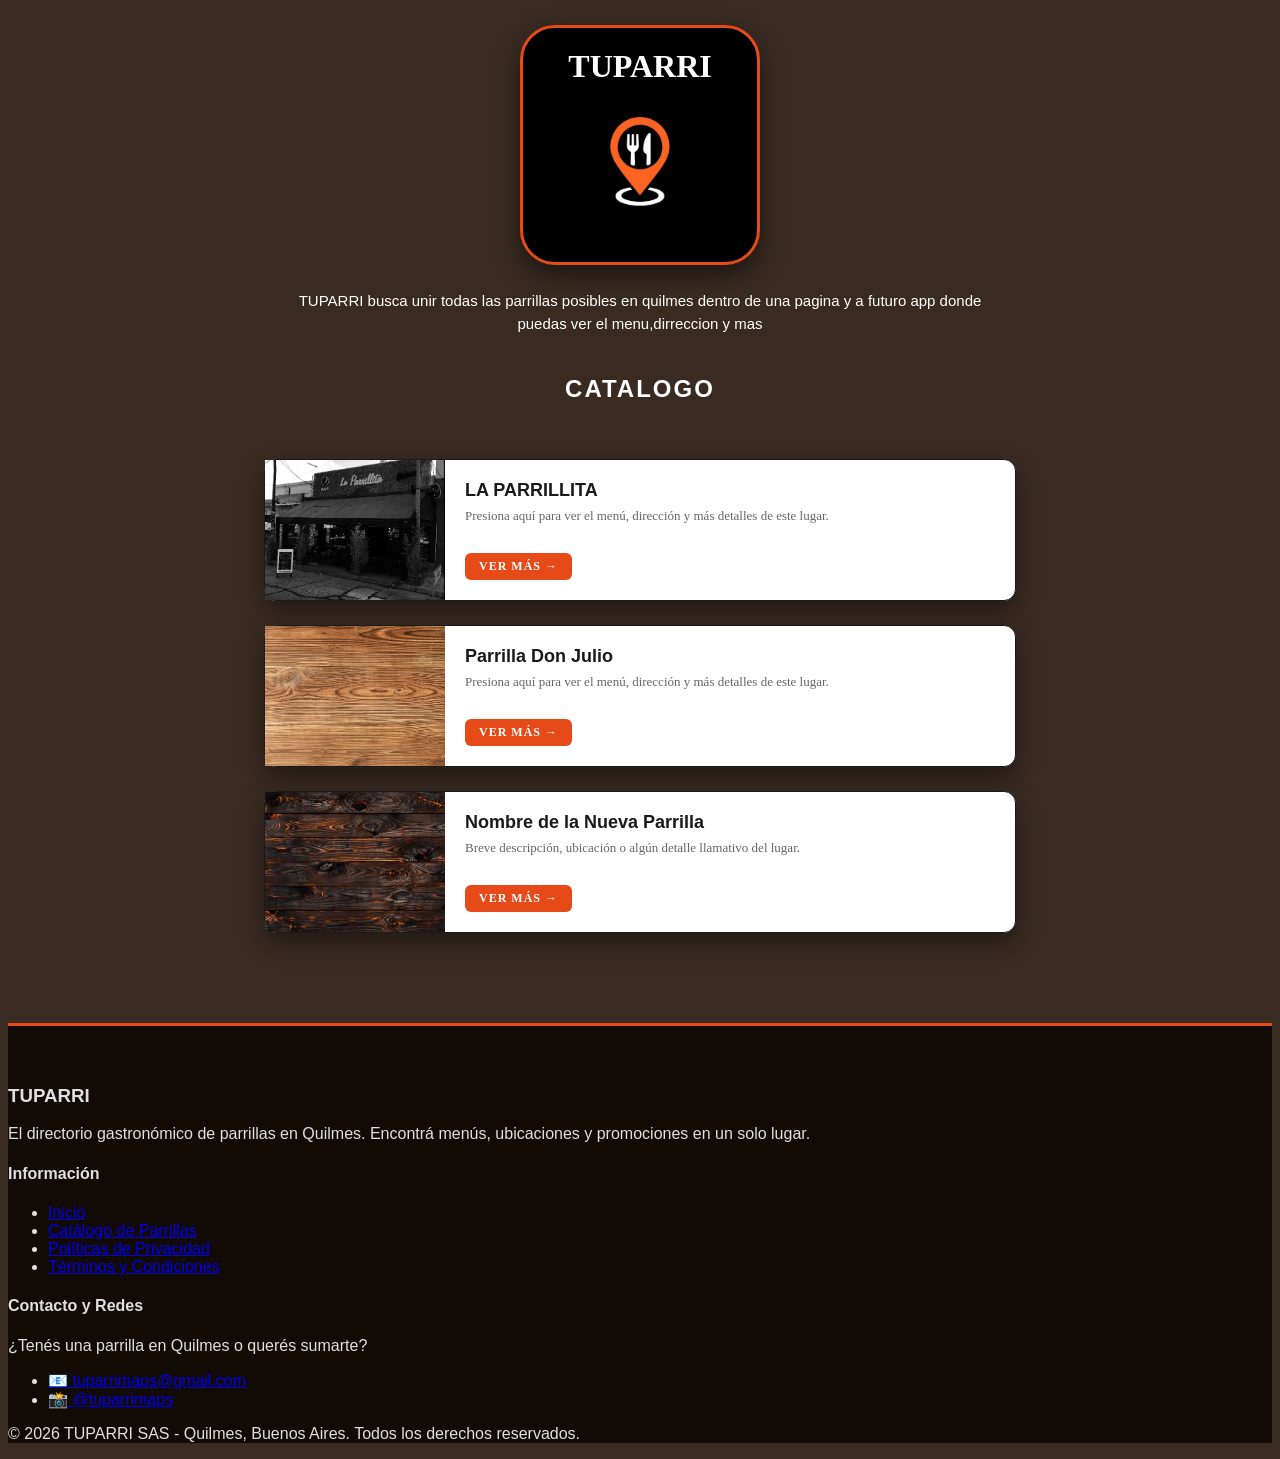
<file: index.html>
<!DOCTYPE html>
<html lang="en">
<head>
    <link rel="stylesheet" href="iniciotuparri.css"/>
    <meta charset="UTF-8">
    <meta name="viewport" content="width=device-width, initial-scale=1.0">
    <title>inicio TUPARRI</title>
</head>
<body class="body">
    <H1 class="titulo">TUPARRI</H1>
    <h4 class="TEXT">TUPARRI busca unir todas las parrillas posibles en quilmes dentro de una pagina y a futuro app donde puedas ver el menu,dirreccion y mas</h4>

    <h2 class="opciones">CATALOGO</h2>

<!-- Contenedor principal del catálogo -->
<div class="catalogo-vertical">

  <!-- Opción 1 -->
  <a href="la-parrillita.html" class="producto-card">
    <div class="producto-img" style="background-image: url('img/WhatsApp\ Image\ 2026-11-18\ at\ 2.08.15\ PM.jpeg');"></div>
    <div class="producto-info">
      <h3>LA PARRILLITA</h3>
      <p>Presiona aquí para ver el menú, dirección y más detalles de este lugar.</p>
      <span class="precio">Ver más →</span>
    </div>
  </a>

  <!-- Opción 2 -->
  <a href="otra-parrilla.html" class="producto-card">
    <div class="producto-img" style="background-image: url('img/madera2.jpg');"></div>
    <div class="producto-info">
      <h3>Parrilla Don Julio</h3>
      <p>Presiona aquí para ver el menú, dirección y más detalles de este lugar.</p>
      <span class="precio">Ver más →</span>
    </div>
  </a>

  <!-- Opción 3 -->
  <a href="nueva.html" class="producto-card">
    <div class="producto-img" style="background-image: url('img/madera3.jpg');"></div>
    <div class="producto-info">
      <h3>Nombre de la Nueva Parrilla</h3>
      <p>Breve descripción, ubicación o algún detalle llamativo del lugar.</p>
      <span class="precio">Ver más →</span>
    </div>
  </a>

</div>


<footer class="footer-tuparri">
  <div class="footer-contenido">
    
    <!-- Columna 1: Marca y descripción -->
    <div class="footer-seccion">
      <h3>TUPARRI</h3>
      <p>El directorio gastronómico de parrillas en Quilmes. Encontrá menús, ubicaciones y promociones en un solo lugar.</p>
    </div>

    <!-- Columna 2: Enlaces y Legal -->
    <div class="footer-seccion">
      <h4>Información</h4>
      <ul>
        <li><a href="#">Inicio</a></li>
        <li><a href="#catalogo">Catálogo de Parrillas</a></li>
        <li><a href="#">Políticas de Privacidad</a></li>
        <li><a href="#">Términos y Condiciones</a></li>
      </ul>
    </div>

    <!-- Columna 3: Contacto y Redes Oficiales -->
    <div class="footer-seccion">
      <h4>Contacto y Redes</h4>
      <p>¿Tenés una parrilla en Quilmes o querés sumarte?</p>
      
      <ul class="lista-contacto">
        <li>
          <a href="mailto:tuparrimaps@gmail.com">📧 tuparrimaps@gmail.com</a>
        </li>
        <li>
          <a href="https://www.instagram.com/tuparrimaps?fqnt=MTkxZHE4dXh5Z2lkOA==" target="_blank">📸 @tuparrimaps</a>
        </li>
      </ul>
    </div>

  </div>

  <!-- Barra inferior de derechos -->
  <div class="footer-bottom">
    <p>&copy; 2026 TUPARRI SAS - Quilmes, Buenos Aires. Todos los derechos reservados.</p>
  </div>
</footer>

</body>
</html>
</file>
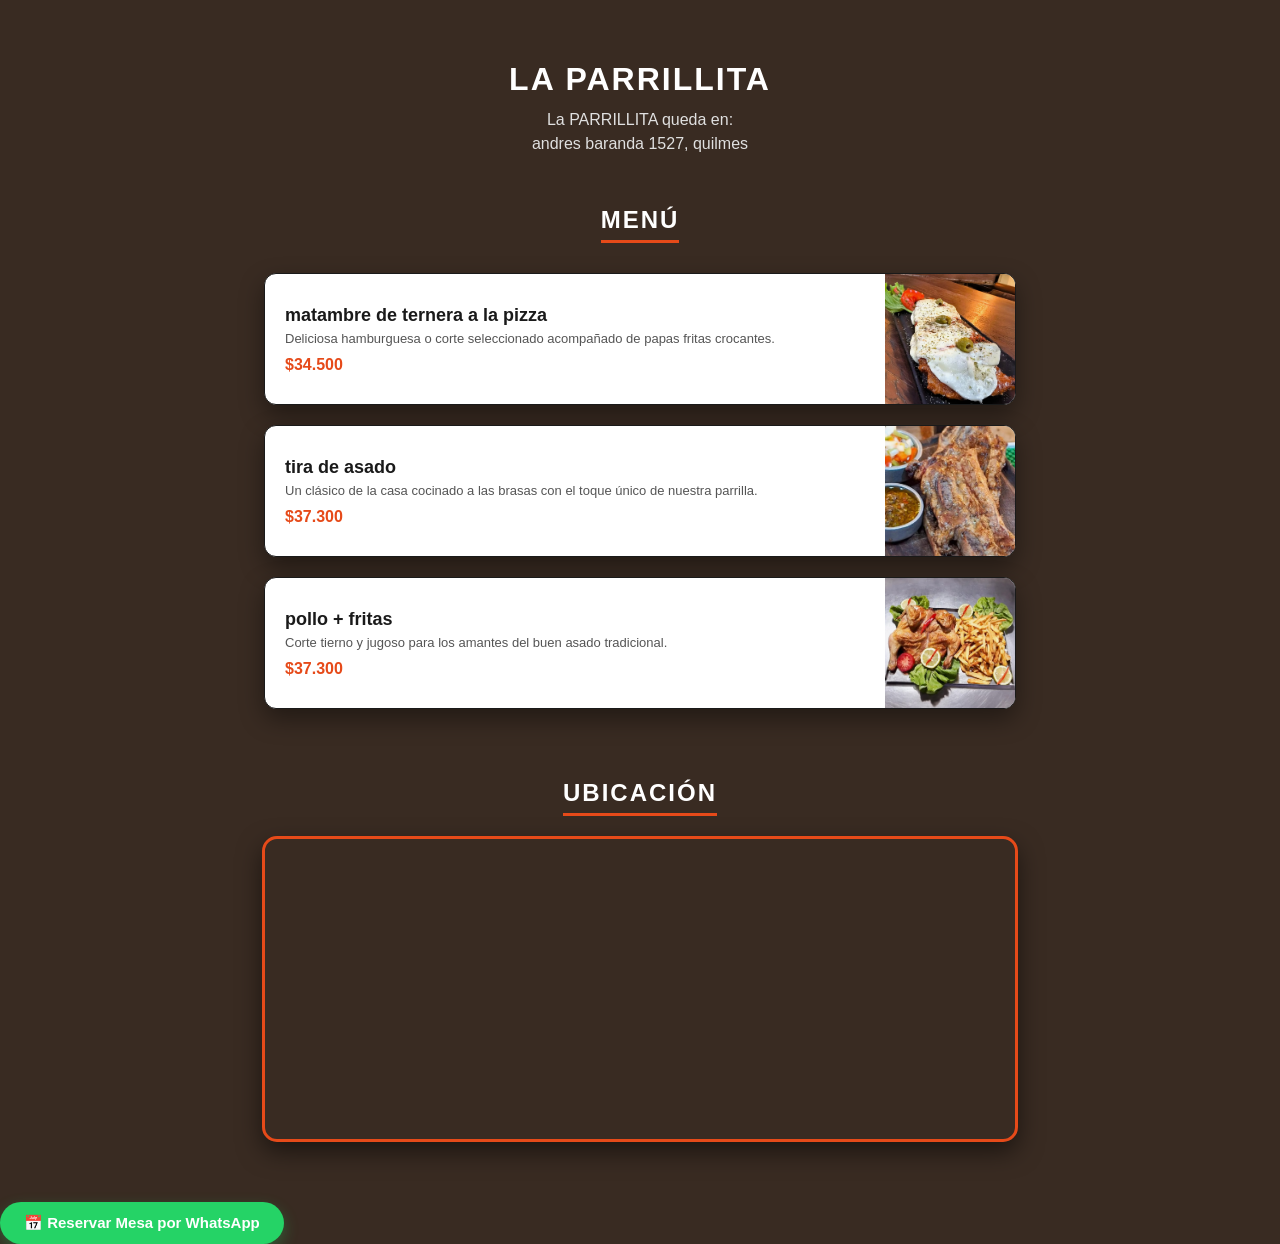
<file: la-parrillita.html>
<!DOCTYPE html>
<html lang="es">
<head>
  <meta charset="UTF-8">
  <meta name="viewport" content="width=device-width, initial-scale=1.0">
  <link rel="stylesheet" href="ESCUELA.css">
  <title>Escuela Proyecto</title>
</head>
<body class="body-menu">

  <!-- Encabezado Principal -->
  <div class="header-menu">
    <h1 class="titulo-principal">LA PARRILLITA</h1>
    <p class="info-direccion">
      La PARRILLITA queda en:<br>
     andres baranda 1527, quilmes
    </p>
  </div>

  <!-- Título de Sección -->
  <h2 class="subtitulo-seccion">MENÚ</h2>

  <!-- Contenedor del Listado de Platos -->
  <div class="contenedor-menu">

    <!-- Plato 1 -->
    <div class="platillo">
      <div class="platillo-info">
        <h3>matambre de ternera a la pizza</h3>
        <p>Deliciosa hamburguesa o corte seleccionado acompañado de papas fritas crocantes.</p>
        <span class="precio-plato">$34.500</span>
      </div>
      <div class="platillo-img-container">
        <img src="img/WhatsApp Image 2026-11-18 at 2.05.39 PM.jpeg" alt="chibi">
      </div>
    </div>

    <!-- Plato 2 -->
    <div class="platillo">
      <div class="platillo-info">
        <h3>tira de asado</h3>
        <p>Un clásico de la casa cocinado a las brasas con el toque único de nuestra parrilla.</p>
        <span class="precio-plato">$37.300</span>
      </div>
      <div class="platillo-img-container">
        <img src="img/WhatsApp Image 2026-11-18 at 2.05.57 PM.jpeg" alt="golshi">
      </div>
    </div>

    <!-- Plato 3 -->
    <div class="platillo">
      <div class="platillo-info">
        <h3>pollo + fritas</h3>
        <p>Corte tierno y jugoso para los amantes del buen asado tradicional.</p>
        <span class="precio-plato">$37.300</span>
      </div>
      <div class="platillo-img-container">
        <img src="img/WhatsApp Image 2026-11-18 at 2.06.11 PM.jpeg" alt="umas">
      </div>
    </div>

  </div>

  <h2 class="subtitulo-seccion">UBICACIÓN</h2>

<div class="contenedor-mapa">
  <!-- PEGA AQUÍ EL CÓDIGO <iframe ...> QUE COPIASTE DE GOOGLE MAPS -->
  <iframe 
  <iframe src="https://www.google.com/maps/embed?pb=!1m18!1m12!1m3!1d3279.017625557463!2d-58.26614229999999!3d-34.729950099999996!2m3!1f0!2f0!3f0!3m2!1i1024!2i768!4f13.1!3m3!1m2!1s0x95a32e6ef6078d0f%3A0x447792ce25440e7f!2sLa%20Parrillita!5e0!3m2!1ses-419!2sar!4v1795023030089!5m2!1ses-419!2sar" width="600" height="450" style="border:0;" allowfullscreen="" loading="lazy" referrerpolicy="strict-origin-when-cross-origin"></iframe>
  </iframe>
</div>

<a href="https://wa.me..." target="_blank" class="btn-reserva">
  📅 Reservar Mesa por WhatsApp
</a>


</body>
</html>
</file>
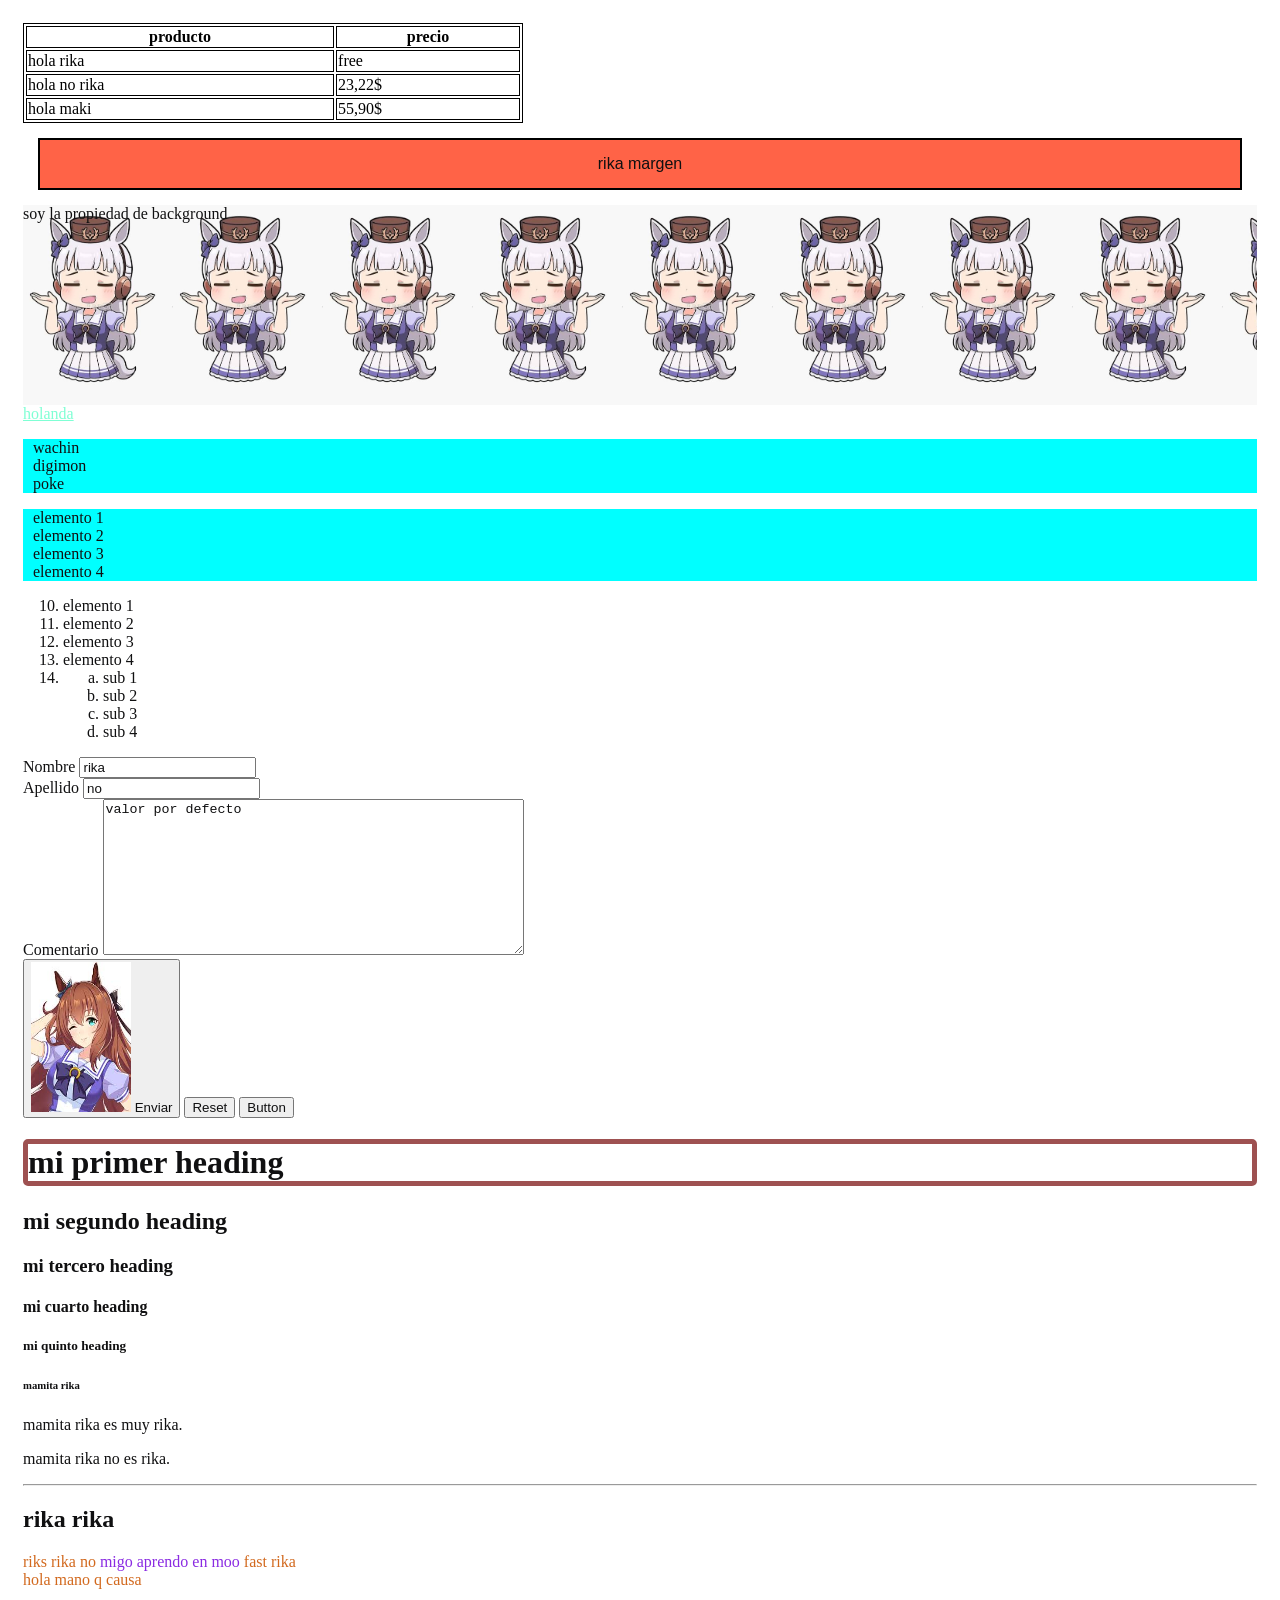
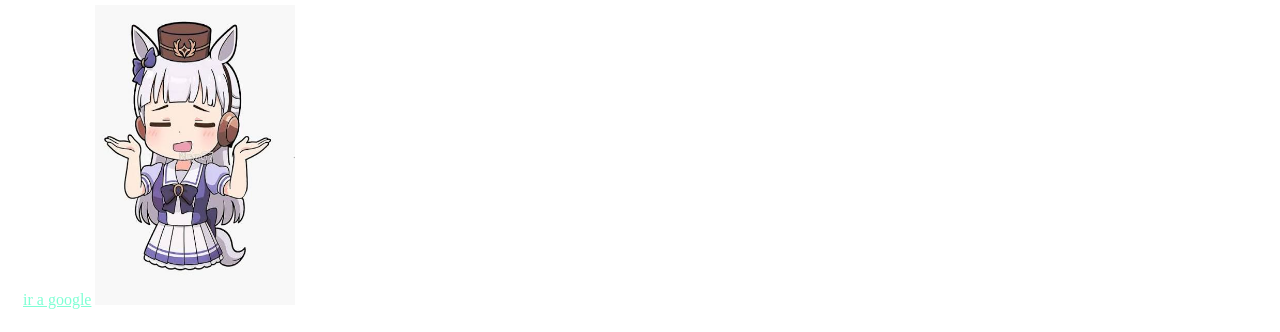
<file: x.html>
<!DOCTYPE html>
<html lang="en">
<head>
     <link rel="stylesheet" href="styleprueba.css" />
    <title>portafolio</title>
    <style>
        table, th, td {
            border: 1px solid black;
        }
    </style>
</head>

<table style="width: 500px;;" >
    <tr><!--tr crea columnas th el nombre, td las filaz con nobbre-->
        <th>producto</th>
        <th>precio</th>
    </tr>
    <tr>
        <td>hola rika</td>
        <td>free</td>
    </tr>
     <tr>
        <td>hola no rika</td>
        <td>23,22$</td>
    </tr>
     <tr>
        <td>hola maki</td>
        <td>55,90$</td>
    </tr>
</table>

<body>
    <div class="margen">
        rika margen
    </div>
    <article id="fondo">
        soy la propiedad de background
    </article>

    <a href="https://www.google.com">holanda</a>

    <ul>
        <li>wachin</li>
        <li>digimon</li>
        <li>poke</li>
    </ul>

    
    <!--ul es una lista no ordenada ,li elementos-->
    <ul>


        <li>elemento 1
         <li>elemento 2
          <li>elemento 3
           <li>elemento 4

        

        

    </ul>
    <!--ol lista ordenada-->
    <ol>

        <li value="10">elemento 1
         <li>elemento 2
          <li>elemento 3
           <li>elemento 4

            <li>
                <ol>
                    <li style="list-style-type: lower-alpha;">sub 1</li>
                    <li style="list-style-type: lower-alpha;">sub 2</li>
                    <li style="list-style-type: lower-alpha;">sub 3</li>
                    <li style="list-style-type: lower-alpha;">sub 4</li>
                </ol>
            </li>

    </ol>







    <form action="/formulario" method="post"> <!--form crea un buscador label lo nombra,id lo selecciona, name... me olvide, pero placefolder dice q tenemos queponer ahi,type hace que cambie de txt a boton gmail o otras cosaas,-->
        <label for="nombre">Nombre</label>
        <input value="rika" type="text" id="nombre" name="nombre" placeholder="rika" />
        <br>
        <label for="apellido">Apellido</label>
        <input value="no" type="text" id="apellido" name="apellido" placeholder="no rika" /> <!--value... pone valores xd no funciona en txt area-->
        <br>
        <Label for="comentario">Comentario</Label>
        <textarea  cols="50" rows="10" id="comentario" placeholder="pone algo" name="comentario">valor por defecto</textarea><!--txtarea hace eso... un area de txt xd, rows pone el tamaño de lineas y colsson... columnaAS XD-->
        <br>
        <button type="submit"  > <img src="img/umas.jfif" width="100" height="150"> Enviar</button>
        <button type="reset">Reset</button>
        <button type="button">Button</button>

    </form>
    <h1 class="color">mi primer heading</h1><!--las h1 al h6 son titulos solo existe hasta la 6-->
    <h2 class="2dotitulo" >mi segundo heading</h2>
    <h3>mi tercero heading</h3>
    <h4>mi cuarto heading</h4>
    <h5>mi quinto heading</h5>
    <h6>mamita rika</h6>
    <p>mamita rika es muy rika.</p> <!--TEXTO DEL TITULO solo eso-->
    <p>mamita rika no es rika.</p>
    <hr> <!--espacios entre la pagina-->
    <h2 class="2dotitulo">rika rika</h2>
    <p class="texto">riks rika  no <span style="color: blueviolet;">migo aprendo en moo</span> fast rika
    <!--span es para resaltar es en otro programa pero ok-->
     <br> hola mano q causa <!--br sirve para bajar el txt y no quede muylargo-->
      </p>
      <a target="_blank" href="https://www.google.com">ir a google</a> <!--a sirve para hacer liks por lo que entendi y href para poner la pagina a la cual ir al poner target blanck te llevara a una nueva pestañ sin reiniciar la pgina-->
      <img  src="img/golshi.jfif" width="200" height="300" /> <!--img es imagenes no mms src es para buscar desde la web una crapeta en el archivo width espara el tamaño de la imagen height es para el alto-->

</body>
</html>
</file>
<file: iniciotuparri.css>
body {
  /* Corregido a rgba y oscurecido un poco para dar contraste */
  background-color: rgba(36, 20, 10, 0.9); 
}



.titulo {
  /* 1. Medidas iguales para que sea un cuadrado perfecto */
  width: 240px;
  height: 240px;
  
  /* 2. Espacio superior suave para el texto y fondo negro sólido */
  padding: 20px 0 0 0;
  box-sizing: border-box; /* Evita que el padding agrande la caja */
  background-color: #000000;
  
  /* 3. Ajuste de la imagen de fondo para que no se corte ni se estire */
  background-image: url(img/WhatsApp\ Image\ 2026-11-18\ at\ 1.19.48\ PM.jpeg);
  background-size: 160px; /* Controla el tamaño exacto del dibujo del pin */
  background-repeat: no-repeat;
  background-position: center 65px; /* Ubica el pin justo debajo del texto TUPARRI */
  
  /* 4. Centrado, bordes redondeados y marco naranja */
  margin: 25px auto;
  text-align: center;
  color: #ffffff;
  border-radius: 35px;
  border: 3px solid #e64a19;
  box-shadow: 0 10px 25px rgba(0, 0, 0, 0.5);
}



    


/* --- CORRECCIÓN PARA EL TEXTO DE BIENVENIDA --- */
.TEXT {
  text-align: center;
  font-family: 'Segoe UI', Arial, sans-serif;
  color: #ffffff;             /* Texto en blanco para que resalte en el marrón */
  font-size: 15px;
  font-weight: normal;
  max-width: 700px;           /* Evita que el texto toque los bordes de la pantalla */
  margin: 25px auto;          /* Lo centra y le da espacio arriba y abajo */
  line-height: 1.5;
  background-color: transparent !important; /* ELIMINA LA BARRA BLANCA */
  border: none !important;    /* Quita cualquier borde raro */
}

/* --- CORRECCIÓN PARA EL TÍTULO "CATALOGO" --- */
.opciones {
  text-align: center;
  font-family: 'Lucida Sans', Geneva, Verdana, sans-serif;
  color: #ffffff; /* Texto en blanco */
  font-size: 24px;
  text-transform: uppercase;
  letter-spacing: 2px;
  background-color: transparent !important;
  border: none !important;
  
  /* Esto lo centra de forma obligatoria y le da la línea naranja abajo */
  display: block;
  width: fit-content;
  margin: 40px auto 20px auto; 
  border-bottom: 3px solid #e64a19; 
  padding-bottom: 6px;
}



/* --- CONTENEDOR PRINCIPAL --- */
.catalogo-vertical {
  display: flex;
  flex-direction: column; 
  align-items: center;    
  gap: 24px;              /* Espacio amplio entre tarjetas para que respire el diseño */
  padding: 30px 20px;
  width: 100%;
  max-width: 750px;       /* Controla el ancho máximo para que no se estire demasiado */
  margin: 0 auto;         
}

/* --- LA TARJETA (COMBINA CON EL LOGO) --- */
.producto-card {
  display: flex;          /* Hace que la foto vaya a la izquierda y el texto a la derecha */
  width: 100%;
  height: 140px;          /* Altura fija para que todas las tarjetas sean simétricas */
  background-color: #ffffff;
  border-radius: 12px;    /* Bordes redondeados más modernos */
    box-shadow: 0 10px 25px rgba(0, 0, 0, 0.4); /* Sombra más oscura que levanta la tarjeta */
  border: 1px solid #1a1a1a; /* Borde oscuro para definir el contorno */

  text-decoration: none; 
  color: inherit;        
  cursor: pointer;       
  transition: all 0.3s ease; /* Transición suave para los efectos */
}

/* --- ESPACIO PARA LA IMAGEN (CORREGIDO) --- */
.producto-img {
  width: 180px;           /* Le damos un ancho real a la imagen */
  height: 100%;
  background-position: center;
  background-size: cover; 
  background-repeat: no-repeat;
  background-color: #f5f5f5; /* Fondo gris claro por si la imagen tarda en cargar */
}

/* --- INFORMACIÓN Y TEXTOS --- */
.producto-info {
  padding: 20px;          /* Espacio interno para que el texto no toque los bordes */
  display: flex;
  flex-direction: column;
  justify-content: center;
  flex-grow: 1;           /* Hace que ocupe todo el espacio sobrante */
}

.producto-info h3 {
  margin: 0 0 6px 0;
  font-family: 'Segoe UI', Arial, sans-serif;
  color: #1a1a1a;         /* Negro suave para los títulos */
  font-size: 18px;
}

.producto-info p {
  margin: 0 0 12px 0;
  color: #666666;         /* Gris oscuro muy legible para la descripción */
  font-size: 14px;
  line-height: 1.4;       /* Espaciado entre líneas para mejor lectura */
}

.producto-info .precio {
  font-weight: bold;
  color: #ffffff; /* Letras blancas */
  background-color: #e64a19; /* Fondo naranja de tu logo */
  padding: 6px 14px;
  border-radius: 6px;
  font-size: 12px;
  text-transform: uppercase;
  letter-spacing: 1px;
  align-self: flex-start; /* Evita que el botón se estire a lo ancho */
  margin-top: auto; /* Lo empuja abajo a la esquina */
}



/* --- EFECTO VISUAL AL PASAR EL MOUSE (HOVER) --- */
.producto-card:hover {
  transform: translateY(-4px); /* La tarjeta sube elegantemente */
  box-shadow: 0 12px 20px rgba(0, 0, 0, 0.12); /* La sombra se intensifica */
  border-color: #e64a19;       /* El borde se pinta del color del logo */
}

/* --- DISEÑO EXCLUSIVO PARA CELULARES --- */
@media (max-width: 600px) {
  /* Forzamos a que el catálogo use todo el ancho disponible sin salirse */
  .catalogo-vertical {
    width: 100%;
    padding: 20px 15px; /* Reducimos espacios laterales */
    box-sizing: border-box;
  }

  /* Centramos de forma obligatoria las tarjetas */
  .producto-card {
    margin: 0 auto;
    width: 100%;
  }

  /* Hacemos que el texto de descripción sea un poco más chico para que entre bien */
  .producto-info p {
    font-size: 13px;
  }
}

  /* Fin del bloque de celulares */
  .producto-info p {
    font-size: 13px;
  }
 /* <-- ESTA LLAVE CIERRA EL @MEDIA DE CELULARES */

/* --- PIE DE PÁGINA (FOOTER) --- */
.footer-tuparri {
  background-color: #120a05;
  color: #e0e0e0;
  font-family: 'Segoe UI', Arial, sans-serif;
  border-top: 3px solid #e64a19;
  margin-top: 60px;
  padding-top: 40px;
}

/* ... aquí sigue el resto del código del footer ... */
</file>
<file: ESCUELA.css>
/* --- FONDO GENERAL --- */
.body-menu {
  background-color: rgba(36, 20, 10, 0.9); /* El mismo marrón oscuro del inicio */
  margin: 0;
  padding: 0;
  font-family: 'Segoe UI', Arial, sans-serif;
  color: #ffffff;
}

/* --- ENCABEZADO Y DIRECCIÓN --- */
.header-menu {
  text-align: center;
  padding: 40px 20px 20px 20px;
}

.titulo-principal {
  font-size: 32px;
  text-transform: uppercase;
  letter-spacing: 2px;
  color: #ffffff;
  margin-bottom: 10px;
}

.info-direccion {
  color: #e0e0e0;
  font-size: 16px;
  line-height: 1.5;
  max-width: 600px;
  margin: 0 auto;
}

/* --- TÍTULO SECCIÓN "MENU" --- */
.subtitulo-seccion {
  text-align: center;
  font-size: 24px;
  text-transform: uppercase;
  letter-spacing: 2px;
  color: #ffffff;
  display: table;
  margin: 30px auto 20px auto;
  border-bottom: 3px solid #e64a19; /* Línea naranja parrillera */
  padding-bottom: 6px;
}

/* --- CONTENEDOR DE PLATILLOS --- */
.contenedor-menu {
  display: flex;
  flex-direction: column;
  align-items: center;
  gap: 20px; /* Separa los platos limpiamente sin amontonarlos */
  padding: 10px 20px 40px 20px;
  width: 100%;
  max-width: 750px;
  margin: 0 auto;
}

/* --- TARJETA DE PLATILLO --- */
.platillo {
  display: flex;
  width: 100%;
  height: 130px;
  background-color: #ffffff;
  border-radius: 12px;
  overflow: hidden;
  box-shadow: 0 10px 25px rgba(0, 0, 0, 0.4); /* Sombra prolija */
  border: 1px solid #1a1a1a;
  transition: transform 0.3s ease, box-shadow 0.3s ease;
}

.platillo:hover {
  transform: translateY(-4px); /* Efecto interactivo al pasar el mouse */
  box-shadow: 0 15px 30px rgba(0, 0, 0, 0.5);
  border-color: #e64a19;
}

/* --- INFORMACIÓN DEL PLATO (IZQUIERDA) --- */
.platillo-info {
  padding: 15px 20px;
  display: flex;
  flex-direction: column;
  justify-content: center;
  flex-grow: 1;
}

.platillo-info h3 {
  margin: 0 0 4px 0;
  color: #1a1a1a; /* Título del plato en negro */
  font-size: 18px;
}

.platillo-info p {
  margin: 0 0 8px 0;
  color: #555555; /* Descripción legible en gris oscuro */
  font-size: 13px;
  line-height: 1.4;
}

.precio-plato {
  font-weight: bold;
  color: #e64a19; /* Precio destacado en naranja */
  font-size: 16px;
}

/* --- CONTENEDOR E IMAGEN (DERECHA) --- */
.platillo-img-container {
  width: 130px; /* Cuadrado perfecto alineado al alto de la tarjeta */
  min-width: 130px;
  height: 100%;
}

.platillo-img-container img {
  width: 100%;
  height: 100%;
  object-fit: cover; /* Recorta la imagen automáticamente para que no se deforme */
}

/* --- DISEÑO EXCLUSIVO PARA CELULARES --- */
@media (max-width: 600px) {
  /* Centramos el contenedor de platos */
  .contenedor-menu {
    width: 100%;
    padding: 10px 15px;
    box-sizing: border-box;
  }

  /* Cambiamos la tarjeta para que ponga la imagen arriba y el texto abajo */
  .platillo {
    flex-direction: column-reverse; /* Apila el contenido verticalmente */
    height: auto; /* Quitamos el alto fijo para que crezca según el texto */
    max-width: 100%;
  }

  /* La imagen ahora ocupa todo el ancho superior de la tarjeta */
  .platillo-img-container {
    width: 100%;
    height: 160px; /* Le damos una buena altura visual */
  }

  /* Espaciado interno del texto corregido para celulares */
  .platillo-info {
    padding: 15px;
    text-align: left; /* Mantiene la lectura prolija */
  }
}

/* --- MAPA DE UBICACIÓN --- */
.contenedor-mapa {
  width: 90%;
  max-width: 750px;
  margin: 20px auto 40px auto;
  border-radius: 15px;
  overflow: hidden;
  border: 3px solid #e64a19; /* Marco naranja parrillero */
  box-shadow: 0 10px 25px rgba(0, 0, 0, 0.5);
}

.contenedor-mapa iframe {
  width: 100%;
  height: 300px; /* Altura cómoda para celular y PC */
  border: none;
  display: block;
}

.btn-reserva {
  display: inline-block;
  background-color: #25D366; /* Verde oficial de WhatsApp para generar confianza */
  color: #ffffff;
  font-weight: bold;
  font-size: 15px;
  padding: 12px 24px;
  border-radius: 30px;
  text-decoration: none;
  margin-top: 20px;
  box-shadow: 0 6px 15px rgba(37, 211, 102, 0.3);
  transition: transform 0.2s ease, background-color 0.2s ease;
}

.btn-reserva:hover {
  background-color: #1ebe57;
  transform: translateY(-2px);
}
</file>
<file: styleprueba.css>
body{
    padding: 15px;
    /* Ruta de tu imagen (puede ser local o un enlace web)
    background-image: url('img/golshi.jfif'); 
    
    /* Evita que la imagen se repita como mosaico 
    background-repeat: no-repeat; 
    
    /* Centra la imagen horizontal y verticalmente 
    background-position: center; 
    
    /* Hace que la imagen cubra toda la pantalla sin deformarse
    background-size: cover; 
    
    /* Mantiene el fondo fijo al hacer scroll (opcional)
    background-attachment: fixed;  
} 

para que la pag tenga fondo
*/
}



* {
    color: rgb(16, 16, 17); 
    size: 12px;
}

/* el * es global pero si algp ya esta nombrado no funcionara */

th, td {
    color: black;
}

p.texto{
    color: chocolate;
    size:  24px;
}

.color{
    
border-style:  solid;
border-color: #811d1dc4;
border-radius: 5px;
border-width: 5px;



    /* border: 2px black solid;
color: blue; */
/*dotted
dashed
solid
double
groove
ridge
inset
outset
none
hidden
son todos los recuadros*/
}

#fondo {
    background-color: red; 
   
    height: 200px;
    background-image: url('img/golshi.jfif');
    background-size: contain; 
    /* background: #f00 url(img/golshi.jfif) repeat-y center bottom / 500px 500px; */


   
}
.margen {
    font-family: 'Gill Sans', 'Gill Sans MT', Calibri, 'Trebuchet MS', sans-serif;
    text-align: center;
    background-color:tomato ;
    margin: 15px ; /*el primero e el margen de arriba, el seg de la derecha, tercero abajo, y el ultimo inquierdaS*/
    padding:  15px; /*lo msimo pero al revez*/
    border:solid 2px black ;
    /*tmb podemos poner altura y anchura*/
    overflow: hidden; /*todo lo que no entre en el margen se borra*/

}

a:link {
    color: aquamarine;
}

a:visited {
    color: rgb(105, 105, 74);
}

a:hover{
    color: blueviolet;
}

a:active{
    color: red
}

ul {
    background-color: aqua;
    list-style-type:  none;
    padding-left: 10px;
}
</file>
